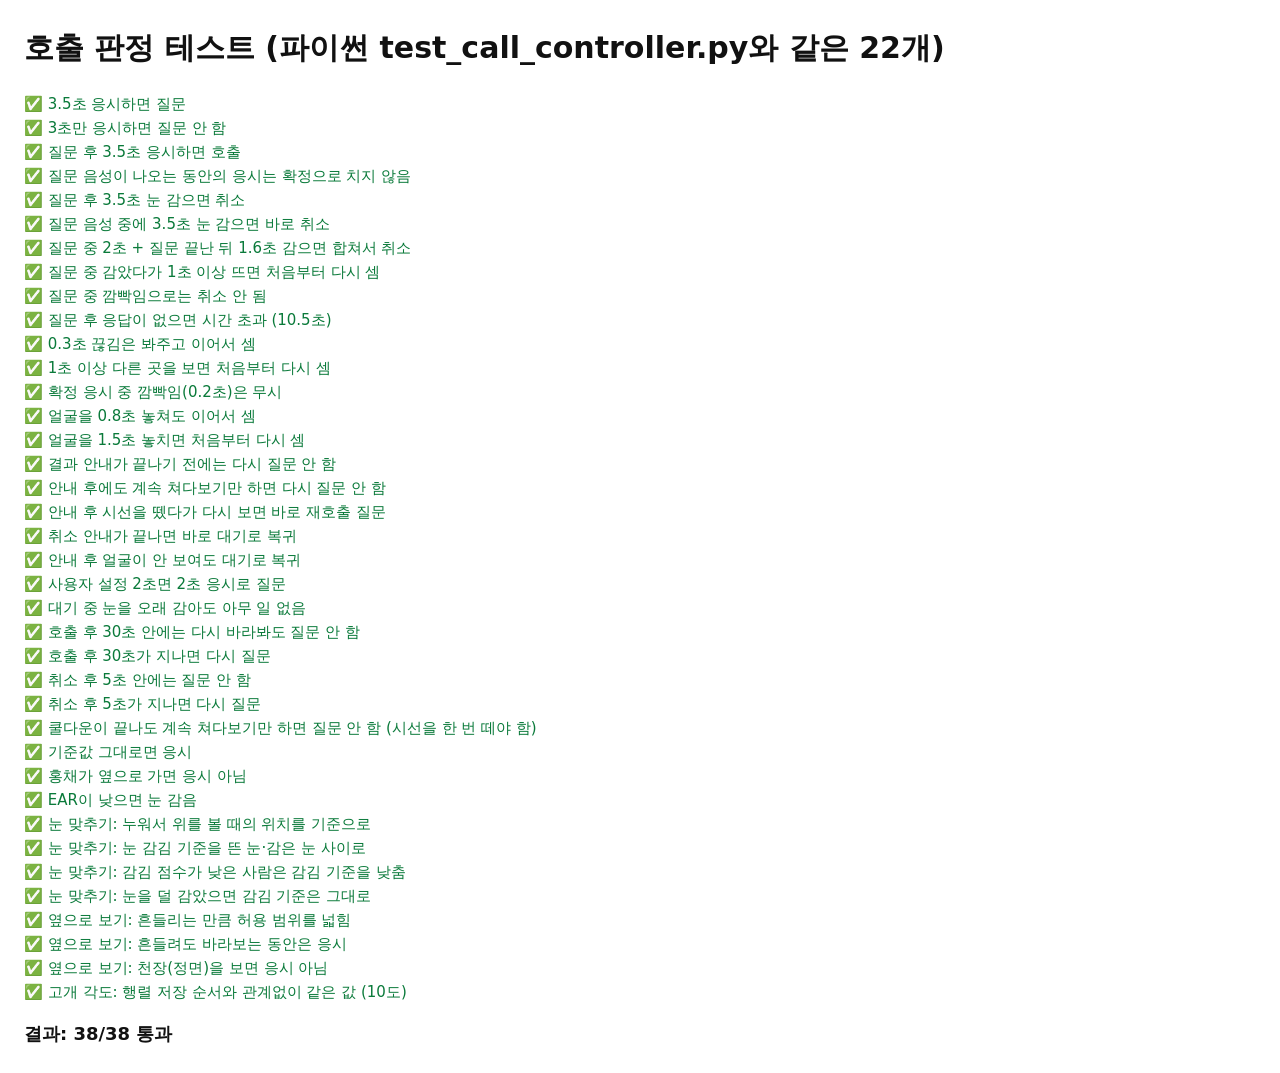
<file: webapp/test/index.html>
<!doctype html>
<html lang="ko">
<head>
<meta charset="utf-8">
<meta name="viewport" content="width=device-width, initial-scale=1">
<title>OpticCall 판정 테스트</title>
<style>
  body { font: 15px/1.6 system-ui, sans-serif; margin: 24px; background: #fff; color: #111; }
  .ok { color: #0a7a3a; } .bad { color: #c62828; font-weight: 600; }
  #sum { font-size: 18px; font-weight: 700; margin-top: 16px; }
</style>
</head>
<body>
<h1>호출 판정 테스트 (파이썬 test_call_controller.py와 같은 22개)</h1>
<div id="out"></div>
<div id="sum"></div>
<script type="module">
import { CallController, COOLDOWN_APP, ASKING, WAITING, COOLDOWN, IDLE } from "../core/controller.js";
import { judge, DEFAULT_CALIBRATION, GAZE_TOLERANCE, buildCalibration, headAngles } from "../core/features.js";

const FPS = 30;
const GAZE = { gazing: true, eyesClosed: false };
const AWAY = { gazing: false, eyesClosed: false };
const CLOSED = { gazing: false, eyesClosed: true };
const NO_FACE = null;

class Sim {
  constructor(dwell) { this.c = new CallController(dwell); this.t = 0; this.events = []; }
  run(eye, seconds) {
    for (let i = 0; i < Math.round(seconds * FPS); i++) {
      this.t += 1 / FPS;
      for (const e of this.c.update(eye, this.t)) this.events.push([e, +this.t.toFixed(2)]);
    }
    return this;
  }
  answerReady() { this.c.questionFinished(this.t); return this; }
  announced() { this.c.announcementFinished(this.t); return this; }
  names() { return this.events.map((e) => e[0]); }
}
const same = (a, b) => JSON.stringify(a) === JSON.stringify(b);
const results = [];
const out = document.getElementById("out");
function check(name, cond, detail) {
  results.push(!!cond);
  const d = document.createElement("div");
  d.className = cond ? "ok" : "bad";
  d.textContent = `${cond ? "✅" : "❌"} ${name}` + (cond ? "" : `  (${JSON.stringify(detail)})`);
  out.appendChild(d);
}

let s;
s = new Sim().run(GAZE, 3.6); check("3.5초 응시하면 질문", same(s.names(), ["ASK"]) && s.c.state === ASKING, s.events);
s = new Sim().run(GAZE, 3.0); check("3초만 응시하면 질문 안 함", same(s.names(), []), s.events);
s = new Sim().run(GAZE, 3.6).answerReady().run(GAZE, 3.6); check("질문 후 3.5초 응시하면 호출", same(s.names(), ["ASK", "CALL"]), s.events);
s = new Sim().run(GAZE, 3.6).run(GAZE, 5).answerReady(); check("질문 음성이 나오는 동안의 응시는 확정으로 치지 않음", same(s.names(), ["ASK"]) && s.c.state === WAITING, s.events);
s = new Sim().run(GAZE, 3.6).answerReady().run(CLOSED, 3.6); check("질문 후 3.5초 눈 감으면 취소", same(s.names(), ["ASK", "CANCEL"]), s.events);
s = new Sim().run(GAZE, 3.6).run(CLOSED, 3.6); check("질문 음성 중에 3.5초 눈 감으면 바로 취소", same(s.names(), ["ASK", "CANCEL"]) && s.c.state === COOLDOWN, s.events);
s = new Sim().run(GAZE, 3.6).run(CLOSED, 2).answerReady().run(CLOSED, 1.6); check("질문 중 2초 + 질문 끝난 뒤 1.6초 감으면 합쳐서 취소", same(s.names(), ["ASK", "CANCEL"]), s.events);
s = new Sim().run(GAZE, 3.6).run(CLOSED, 2).run(AWAY, 1).answerReady().run(CLOSED, 2); check("질문 중 감았다가 1초 이상 뜨면 처음부터 다시 셈", same(s.names(), ["ASK"]), s.events);
s = new Sim().run(GAZE, 3.6); for (let i = 0; i < 4; i++) s.run(GAZE, 1).run(CLOSED, 0.2); s.answerReady();
check("질문 중 깜빡임으로는 취소 안 됨", same(s.names(), ["ASK"]) && s.c.state === WAITING, s.events);
s = new Sim().run(GAZE, 3.6).answerReady().run(AWAY, 11); check("질문 후 응답이 없으면 시간 초과 (10.5초)", same(s.names(), ["ASK", "TIMEOUT"]), s.events);
s = new Sim(); for (let i = 0; i < 6; i++) s.run(GAZE, 0.7).run(AWAY, 0.3); check("0.3초 끊김은 봐주고 이어서 셈", s.names().includes("ASK"), s.events);
s = new Sim().run(GAZE, 2).run(AWAY, 1).run(GAZE, 2); check("1초 이상 다른 곳을 보면 처음부터 다시 셈", same(s.names(), []), s.events);
s = new Sim().run(GAZE, 3.6).answerReady().run(GAZE, 1.5).run(CLOSED, 0.2).run(GAZE, 2); check("확정 응시 중 깜빡임(0.2초)은 무시", same(s.names(), ["ASK", "CALL"]), s.events);
s = new Sim().run(GAZE, 2).run(NO_FACE, 0.8).run(GAZE, 1.6); check("얼굴을 0.8초 놓쳐도 이어서 셈", s.names().includes("ASK"), s.events);
s = new Sim().run(GAZE, 2).run(NO_FACE, 1.5).run(GAZE, 2); check("얼굴을 1.5초 놓치면 처음부터 다시 셈", same(s.names(), []), s.events);
s = new Sim().run(GAZE, 3.6).answerReady().run(GAZE, 3.6).run(AWAY, 2).run(GAZE, 5); check("결과 안내가 끝나기 전에는 다시 질문 안 함", same(s.names(), ["ASK", "CALL"]), s.events);
s = new Sim().run(GAZE, 3.6).answerReady().run(GAZE, 3.6).announced().run(GAZE, 30); check("안내 후에도 계속 쳐다보기만 하면 다시 질문 안 함", same(s.names(), ["ASK", "CALL"]) && s.c.state === COOLDOWN, s.events);
s = new Sim().run(GAZE, 3.6).answerReady().run(GAZE, 3.6).announced().run(AWAY, 0.6); s.run(GAZE, 3.6);
check("안내 후 시선을 뗐다가 다시 보면 바로 재호출 질문", same(s.names(), ["ASK", "CALL", "READY", "ASK"]), s.events);
s = new Sim().run(GAZE, 3.6).answerReady().run(CLOSED, 3.6).announced().run(CLOSED, 0.1); check("취소 안내가 끝나면 바로 대기로 복귀", same(s.names(), ["ASK", "CANCEL", "READY"]) && s.c.state === IDLE, s.events);
s = new Sim().run(GAZE, 3.6).answerReady().run(GAZE, 3.6).announced().run(NO_FACE, 1.5); check("안내 후 얼굴이 안 보여도 대기로 복귀", s.names().at(-1) === "READY", s.events);
s = new Sim({ first_gaze_sec: 2.0 }).run(GAZE, 2.1); check("사용자 설정 2초면 2초 응시로 질문", same(s.names(), ["ASK"]), s.events);
s = new Sim().run(CLOSED, 10); check("대기 중 눈을 오래 감아도 아무 일 없음", same(s.names(), []) && s.c.state === IDLE, s.events);

// 쿨다운 (앱에서 추가: 호출 후 30초, 취소·응답 없음 후 5초)
class AppSim extends Sim { constructor() { super(); this.c = new CallController(undefined, COOLDOWN_APP); } }
s = new AppSim().run(GAZE, 3.6).answerReady().run(GAZE, 3.6).announced().run(AWAY, 1).run(GAZE, 10);
check("호출 후 30초 안에는 다시 바라봐도 질문 안 함", same(s.names(), ["ASK", "CALL"]) && s.c.state === COOLDOWN, s.events);
s = new AppSim().run(GAZE, 3.6).answerReady().run(GAZE, 3.6).announced().run(AWAY, 31).run(GAZE, 3.6);
check("호출 후 30초가 지나면 다시 질문", same(s.names(), ["ASK", "CALL", "READY", "ASK"]), s.events);
s = new AppSim().run(GAZE, 3.6).answerReady().run(CLOSED, 3.6).announced().run(AWAY, 2).run(GAZE, 4);
check("취소 후 5초 안에는 질문 안 함", same(s.names(), ["ASK", "CANCEL"]), s.events);
s = new AppSim().run(GAZE, 3.6).answerReady().run(CLOSED, 3.6).announced().run(AWAY, 6).run(GAZE, 3.6);
check("취소 후 5초가 지나면 다시 질문", same(s.names(), ["ASK", "CANCEL", "READY", "ASK"]), s.events);
s = new AppSim().run(GAZE, 3.6).answerReady().run(GAZE, 3.6).announced().run(GAZE, 40);
check("쿨다운이 끝나도 계속 쳐다보기만 하면 질문 안 함 (시선을 한 번 떼야 함)", same(s.names(), ["ASK", "CALL"]), s.events);

// 판정·보정 (앱에서 추가된 부분)
const f = { ear: 0.3, blink: 0.1, iris_h: 0.5, iris_v: -0.07, yaw: 0, pitch: 0 };
check("기준값 그대로면 응시", judge(f, DEFAULT_CALIBRATION, GAZE_TOLERANCE).gazing);
check("홍채가 옆으로 가면 응시 아님", !judge({ ...f, iris_h: 0.6 }, DEFAULT_CALIBRATION, GAZE_TOLERANCE).gazing);
check("EAR이 낮으면 눈 감음", judge({ ...f, ear: 0.1 }, DEFAULT_CALIBRATION, GAZE_TOLERANCE).eyesClosed);
const look = Array.from({ length: 30 }, () => ({ ...f, iris_v: 0.02, pitch: -12, ear: 0.3 }));
const closed = Array.from({ length: 30 }, () => ({ ...f, ear: 0.08 }));
const cal = buildCalibration(look, closed);
check("눈 맞추기: 누워서 위를 볼 때의 위치를 기준으로", cal.iris_v_center === 0.02 && cal.pitch_center === -12, cal);
check("눈 맞추기: 눈 감김 기준을 뜬 눈·감은 눈 사이로", cal.ear_closed > 0.08 && cal.ear_closed < 0.3, cal);
const weak = buildCalibration(look, Array.from({ length: 30 }, () => ({ ...f, ear: 0.08, blink: 0.4 })));
check("눈 맞추기: 감김 점수가 낮은 사람은 감김 기준을 낮춤", weak.blink_closed < 0.4 && weak.blink_closed > 0.1, weak);
const half = buildCalibration(look, Array.from({ length: 30 }, () => ({ ...f, ear: 0.28, blink: 0.12 })));
check("눈 맞추기: 눈을 덜 감았으면 감김 기준은 그대로", half.ear_closed === 0.15 && half.blink_closed === 0.45, half);
// 눈만 옆으로 돌려 볼 때: 값이 흔들리면 허용 범위를 넓힌다
const jitter = Array.from({ length: 60 }, (_, i) => ({ ...f, iris_h: 0.68 + (i % 2 ? 0.05 : -0.05), yaw: 22 + (i % 3 - 1) * 6 }));
const side = buildCalibration(jitter, []);
const sideEx = { ...side };
check("옆으로 보기: 흔들리는 만큼 허용 범위를 넓힘", side.tolerance.iris_h > 0.06 && side.tolerance.yaw >= 8, side.tolerance);
check("옆으로 보기: 흔들려도 바라보는 동안은 응시", jitter.every((x) => judge(x, side, side.tolerance).gazing));
check("옆으로 보기: 천장(정면)을 보면 응시 아님", !judge({ ...f, iris_h: 0.5, yaw: 22 }, side, side.tolerance).gazing);
// 행렬 방향: 같은 회전을 행 우선 / 열 우선으로 줘도 같은 각도
const a = 10 * Math.PI / 180, R = [[Math.cos(a), 0, Math.sin(a)], [0, 1, 0], [-Math.sin(a), 0, Math.cos(a)]];
const rowMajor = [...R[0], 0, ...R[1], 0, ...R[2], -40, 0, 0, 0, 1];
const colMajor = [R[0][0], R[1][0], R[2][0], 0, R[0][1], R[1][1], R[2][1], 0, R[0][2], R[1][2], R[2][2], 0, 0, 0, -40, 1];
const [y1] = headAngles({ data: rowMajor }), [y2] = headAngles({ data: colMajor });
check("고개 각도: 행렬 저장 순서와 관계없이 같은 값 (10도)", Math.abs(y1 - 10) < 0.01 && Math.abs(y2 - 10) < 0.01, [y1, y2]);

const ok = results.filter(Boolean).length;
document.getElementById("sum").textContent = `결과: ${ok}/${results.length} 통과`;
document.title = `${ok}/${results.length}`;
</script>
</body>
</html>
</file>
